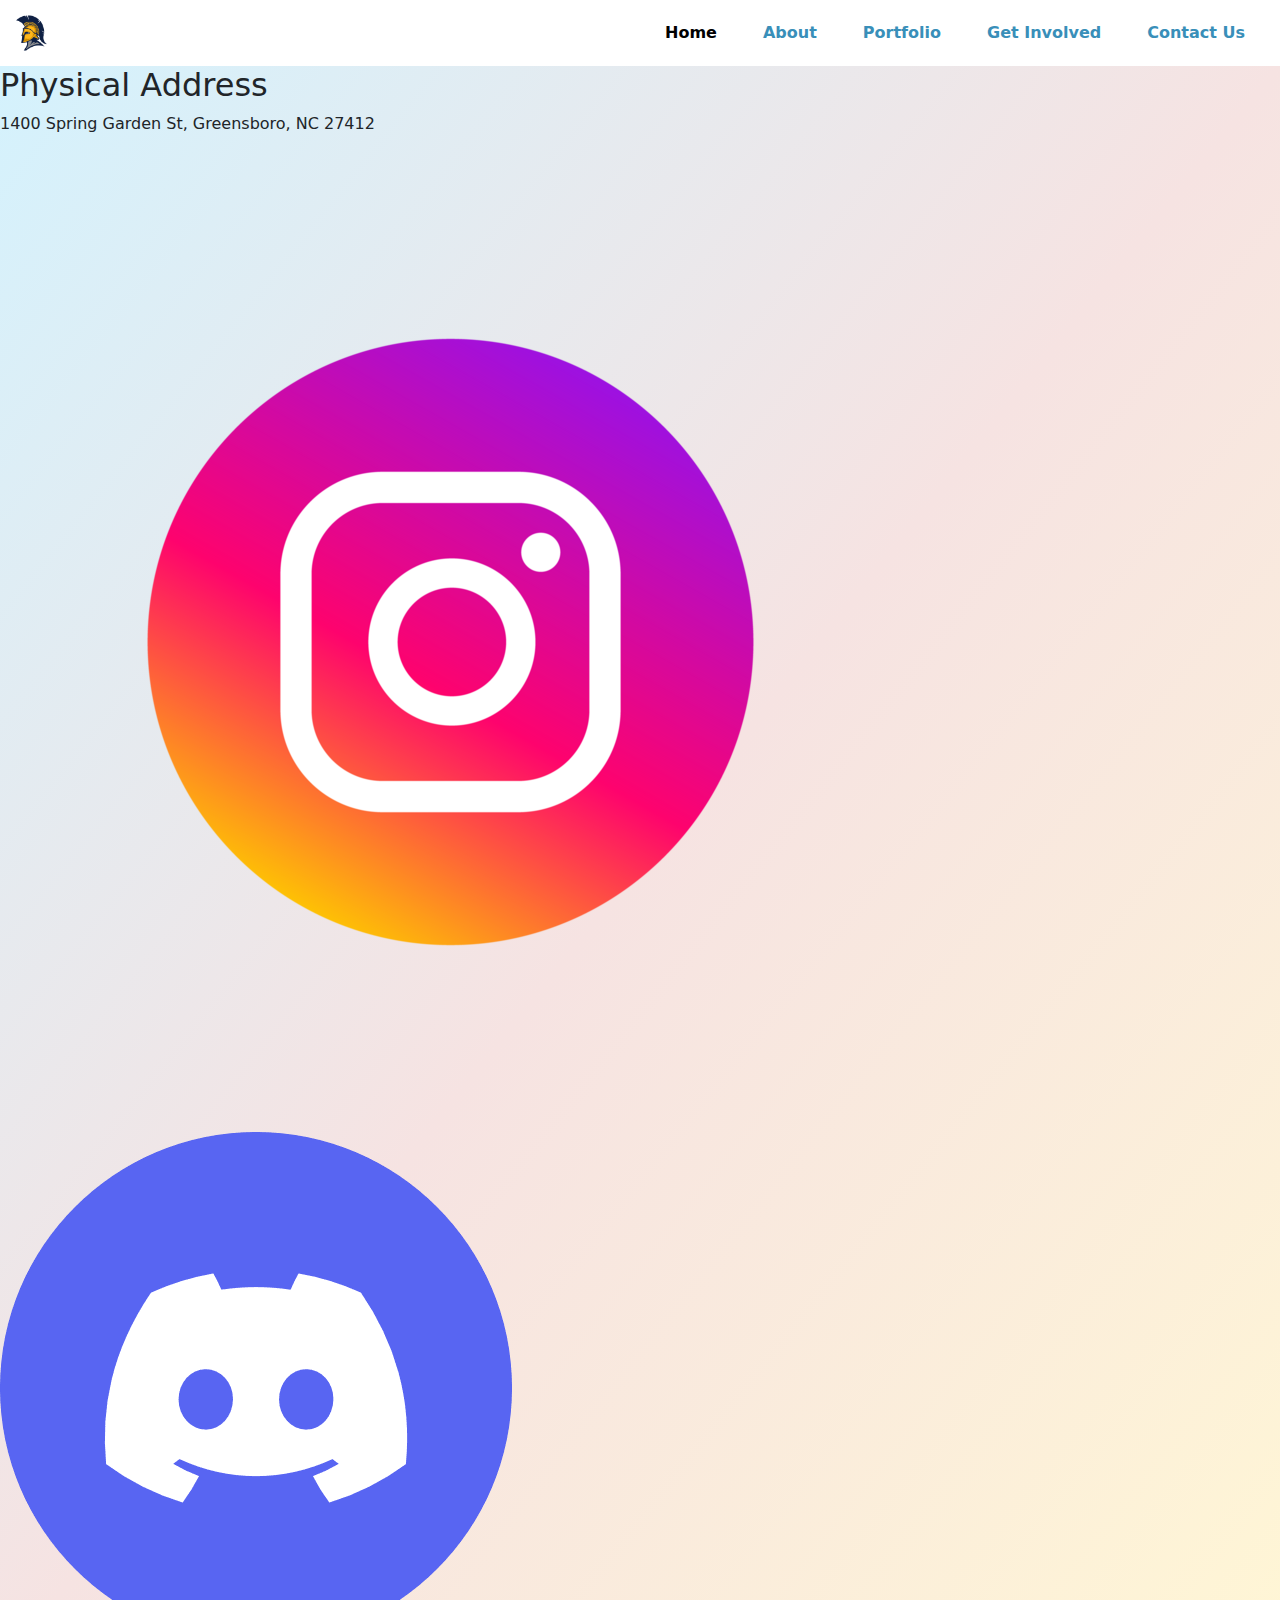
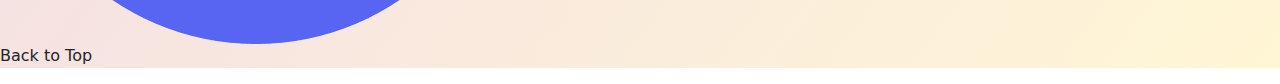
<file: index.html>
<!DOCTYPE html>
<html lang="en">
<head>
  <meta charset="UTF-8">
  <meta name="viewport" content="width=device-width, initial-scale=1.0">
  <link rel="stylesheet" href="./css/index.css">
  <link rel="stylesheet" href="./css/navbar.css">
  <link rel="stylesheet" href="./css/footer.css">
  <link href="https://cdn.jsdelivr.net/npm/bootstrap@5.3.3/dist/css/bootstrap.min.css" rel="stylesheet" integrity="sha384-QWTKZyjpPEjISv5WaRU9OFeRpok6YctnYmDr5pNlyT2bRjXh0JMhjY6hW+ALEwIH" crossorigin="anonymous">
  <script src="https://cdn.jsdelivr.net/npm/bootstrap@5.3.3/dist/js/bootstrap.bundle.min.js" integrity="sha384-YvpcrYf0tY3lHB60NNkmXc5s9fDVZLESaAA55NDzOxhy9GkcIdslK1eN7N6jIeHz" crossorigin="anonymous"></script>
  <title>Girls Who Code at UNCG</title>
    <link rel="icon" type="image/png" href="./assets/gwc_logo.png">
</head>
<body>
     <section id="nav-bar">
      <nav class="navbar navbar-expand-lg bg-white">
          <div class="container-fluid">
            <a class="navbar-brand" href="https://uncg.presence.io/organization/girls-who-code" target="_blank"><img src="./assets/UNCG_Spartan_Head.png" alt="Spartan logo of the University of North Carolina at Greensboro."></a>
            <button class="navbar-toggler" type="button" data-bs-toggle="collapse" data-bs-target="#navbarSupportedContent" aria-controls="navbarSupportedContent" aria-expanded="false" aria-label="Toggle navigation">
              <span class="navbar-toggler-icon"></span>
            </button>
            <div class="collapse navbar-collapse" id="navbarSupportedContent">
              <ul class="navbar-nav">
                  <li class="nav-item">
                    <a class="nav-link active" aria-current="page" href="index.html">Home</a>
                  </li>
                  <li class="nav-item">
                    <a class="nav-link" href="about.html">About</a>
                  </li>
                  <li class="nav-item">
                    <a class="nav-link" href="portfolio.html">Portfolio</a>
                  </li>
                  <li class="nav-item">
                    <a class="nav-link" href="get-involved.html">Get Involved</a>
                  </li>
                  <li class = "nav-item contact-us">
                    <a class="nav-link" href="contact-us.html">Contact Us</a>
                  </li>
              </ul>
            </div>
          </div>
        </nav>
      </section>

      <div class="home">
        <div class="half-background">
          <!--Code "Girls Who Code at UNCG"-->
        </div>
        <!--Code the rest of the home page here-->
      </div>

  <footer>
    <div class="footer-container">
      <div class="footer">
          <div class="footer-column c1">
            <h2>Physical Address</h2>
            <p>1400 Spring Garden St, Greensboro, NC 27412</p>
          </div>
          <div class="footer-column c2" id="social-media-logos">
            <img src="./assets/Instagram_icon.png" alt="Instagram logo.">
            <img src="./assets/discord_icon.webp" alt="Discord logo.">
          </div>
          <div class="footer-column c3">
            <!-- <img src="../assets/back-to-top-arrow.png" alt="A black arrow feature to navigate back to the top of the webpage." width="100" height="100" title="Image from freeiconspng.com"></div> -->
            <p>Back to Top</p>
          </div>
      </div>
    </div>
  </footer>

</body>
</html>
</file>
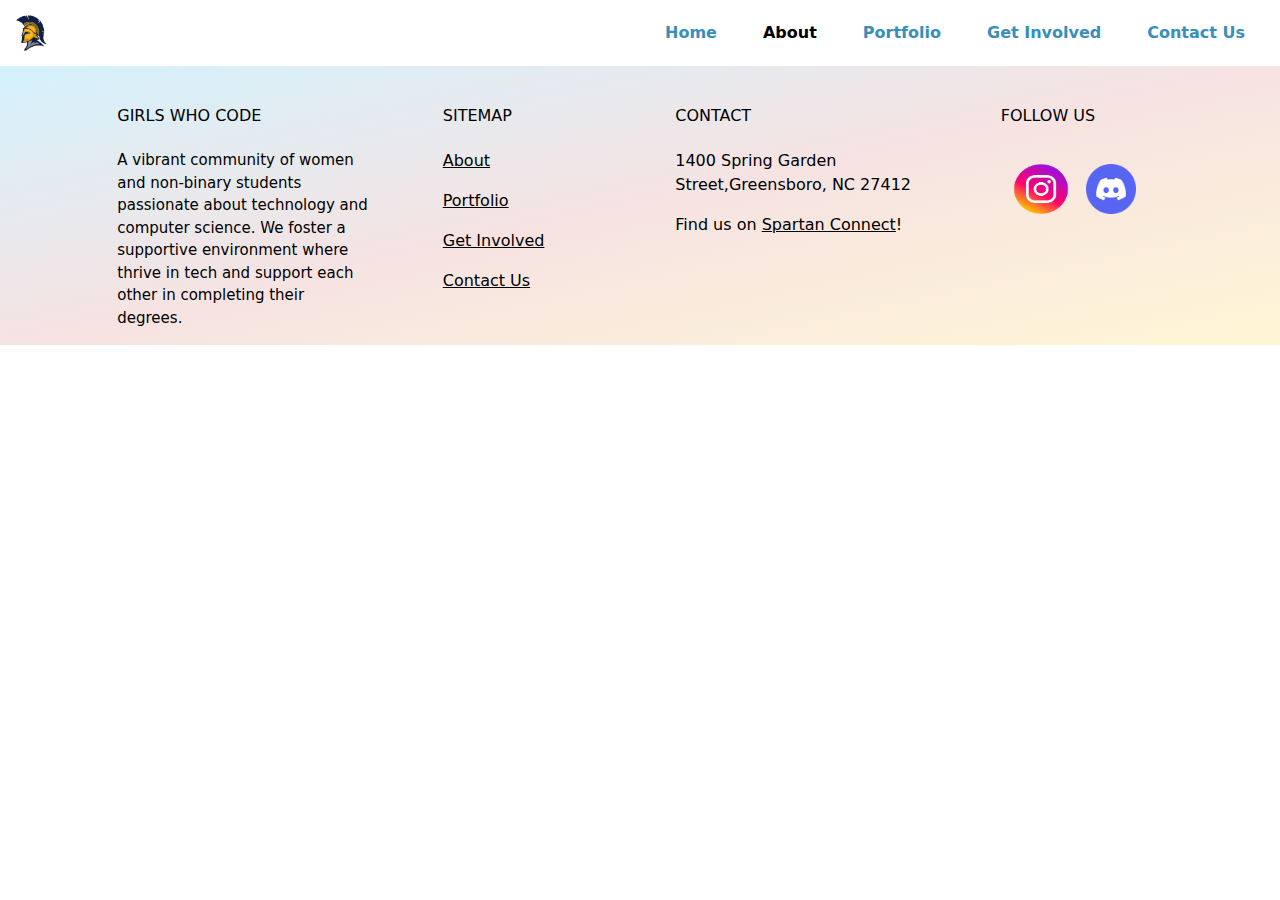
<file: about.html>
<!DOCTYPE html>
<html lang="en">
<head>
  <meta charset="UTF-8">
  <meta name="viewport" content="width=device-width, initial-scale=1.0">
  <link rel="stylesheet" href="./css/about.css">
  <link rel="stylesheet" href="./css/navbar.css">
  <link rel="stylesheet" href="./css/footer.css"
  <link rel="stylesheet" href="./css/web-project-25.css">
  <link href="https://cdn.jsdelivr.net/npm/bootstrap@5.3.3/dist/css/bootstrap.min.css" rel="stylesheet" integrity="sha384-QWTKZyjpPEjISv5WaRU9OFeRpok6YctnYmDr5pNlyT2bRjXh0JMhjY6hW+ALEwIH" crossorigin="anonymous">
  <script src="https://cdn.jsdelivr.net/npm/bootstrap@5.3.3/dist/js/bootstrap.bundle.min.js" integrity="sha384-YvpcrYf0tY3lHB60NNkmXc5s9fDVZLESaAA55NDzOxhy9GkcIdslK1eN7N6jIeHz" crossorigin="anonymous"></script>
  <title>Portfolio | Girls Who Code | UNCG</title>
    <link rel="icon" type="image/png" href="./assets/gwc_logo.png">
</head>
<body>
     <!-- Navigation bar-->
     <section id="nav-bar">
      <nav class="navbar navbar-expand-lg bg-white">
          <div class="container-fluid">
            <a class="navbar-brand" href="https://uncg.presence.io/organization/girls-who-code" target="_blank"><img src="./assets/UNCG_Spartan_Head.png" alt="Spartan logo of the University of North Carolina at Greensboro."></a>
            <button class="navbar-toggler" type="button" data-bs-toggle="collapse" data-bs-target="#navbarSupportedContent" aria-controls="navbarSupportedContent" aria-expanded="false" aria-label="Toggle navigation">
              <span class="navbar-toggler-icon"></span>
            </button>
            <div class="collapse navbar-collapse" id="navbarSupportedContent">
              <ul class="navbar-nav">
                  <li class="nav-item">
                    <a class="nav-link" href="index.html">Home</a>
                  </li>
                  <li class="nav-item">
                    <a class="nav-link active" aria-current="page" href="about.html">About</a>
                  </li>
                  <li class="nav-item">
                    <a class="nav-link" href="portfolio.html">Portfolio</a>
                  </li>
                  <li class="nav-item">
                    <a class="nav-link" href="get-involved.html">Get Involved</a>
                  </li>
                  <li class = "nav-item contact-us">
                    <a class="nav-link" href="contact-us.html">Contact Us</a>
                  </li>
              </ul>
            </div>
          </div>
        </nav>
      </section>

      <div class="about">
        <div class="about-header">
          <!--Code header "About the GWC Team"-->
        </div>
          <!--Code the rest of the page here-->
      </div>

      <!--Until you add content to the body of the page, the footer bar will come right after the navigation bar-->

  <!-- Footer -->
  <footer class="text-center text-lg-start text-white">
    <!-- Grid container -->
    <div class="container p-4 pb-0">
      <!-- Section: Links -->
      <section class="">
        <!--Grid row-->
        <div class="row">
          <!-- Grid column -->
          <div class="col-md-3 col-lg-3 col-xl-3 mx-auto mt-3">
            <h6 class="text-uppercase mb-4 font-weight-bold">
              Girls Who Code
            </h6>
            <p class="gwc-footer-details"> A vibrant community of women and non-binary students passionate about technology and computer science. 
              We foster a supportive environment where  thrive in tech and support each other in completing their degrees.</p>
          </div>
          <!-- Grid column -->

          <hr class="w-100 clearfix d-md-none" />

          <!-- Grid column -->
          <div class="col-md-2 col-lg-2 col-xl-2 mx-auto mt-3">
            <h6 class="text-uppercase mb-4 font-weight-bold">Sitemap</h6>
            <p>
              <a class="text-black" href="about.html">About</a>
            </p>
            <p>
              <a class="text-black" href="portfolio.html">Portfolio</a>
            </p>
            <p>
              <a class="text-black" href="get-involved.html">Get Involved</a>
            </p>
            <p>
              <a class="text-black" href="contact-us.html">Contact Us</a>
            </p>
          </div>
          <!-- Grid column -->

          <hr class="w-100 clearfix d-md-none" />

          <!-- Grid column -->
          <hr class="w-100 clearfix d-md-none" />

          <!-- Grid column -->
          <div class="col-md-4 col-lg-3 col-xl-3 mx-auto mt-3">
            <h6 class="text-uppercase mb-4 font-weight-bold">Contact</h6>
            <p><i class="fas fa-home mr-3"></i>1400 Spring Garden Street,Greensboro, NC 27412</p>
            <p><i class="fas fa-envelope mr-3"></i>Find us on <a href="https://uncg.presence.io/organization/girls-who-code" target="_blank">Spartan Connect</a>!</p>
          </div>
          <!-- Grid column -->

          <!-- Grid column -->
          <div class="col-md-3 col-lg-2 col-xl-2 mx-auto mt-3">
            <h6 class="text-uppercase mb-4 font-weight-bold">Follow us</h6>
            <!-- Instagram -->
            <a
               href="https://www.instagram.com/gwc.uncg?igsh=dThqY2Z4andlNXEw"
               target="_blank";
               ><img src="./assets/Instagram_icon.png" alt="Instagram icon. Links to Instagram page."style="width: 80px; height: 80px;"></i
              ></a>
            <!-- Github -->
            <a
               href="https://github.com/girlswhocodeuncg"
               target="_blank";
               ><img src="./assets/discord_icon.webp" alt="Instagram icon. Links to Instagram page." style="width: 50px; height: 50px;"></i
              ></a>
          </div>
        </div>
        <!--Grid row-->
      </section>
      <!-- Section: Links -->
    </div>

  </footer>
  <!-- Footer -->
 
</body>
</html>
</file>
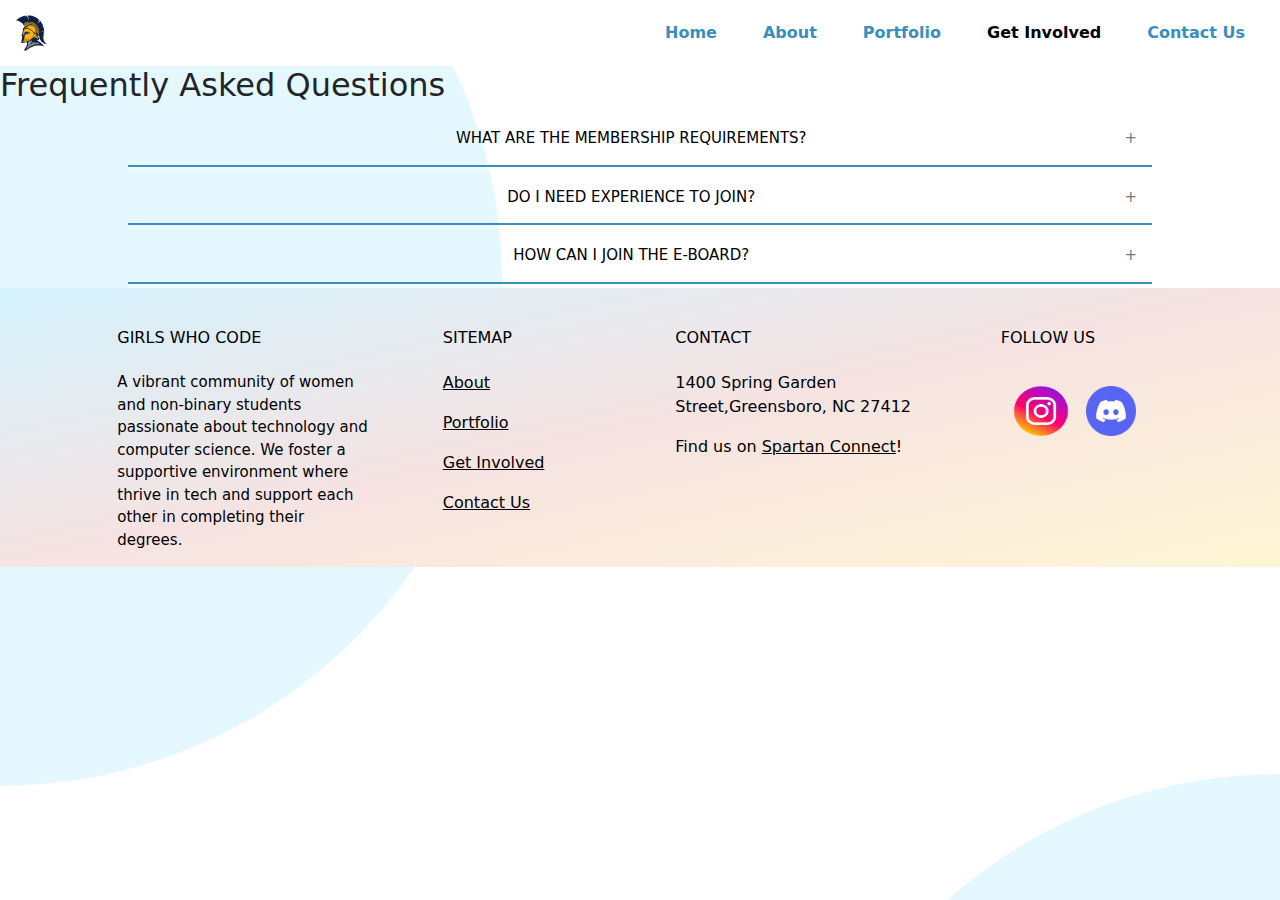
<file: get-involved.html>
<!DOCTYPE html>
<html lang="en">
<head>
  <meta charset="UTF-8">
  <meta name="viewport" content="width=device-width, initial-scale=1.0">
  <link rel="stylesheet" href="./css/get-involved.css">
  <link rel="stylesheet" href="./css/navbar.css">
  <link rel="stylesheet" href="./css/footer.css">
  <link rel="icon" type="image/png" href="./assets/gwc_logo.png">
  <link href="https://cdn.jsdelivr.net/npm/bootstrap@5.3.3/dist/css/bootstrap.min.css" rel="stylesheet" integrity="sha384-QWTKZyjpPEjISv5WaRU9OFeRpok6YctnYmDr5pNlyT2bRjXh0JMhjY6hW+ALEwIH" crossorigin="anonymous">
  <script src="https://cdn.jsdelivr.net/npm/bootstrap@5.3.3/dist/js/bootstrap.bundle.min.js" integrity="sha384-YvpcrYf0tY3lHB60NNkmXc5s9fDVZLESaAA55NDzOxhy9GkcIdslK1eN7N6jIeHz" crossorigin="anonymous"></script>
  <title>Contact Us | Girls Who Code | UNCG</title>
</head>
<body>
  <!-- Navigation bar-->
  <section id="nav-bar">
    <nav class="navbar navbar-expand-lg bg-white">
      <div class="container-fluid">
        <a class="navbar-brand" href="https://uncg.presence.io/organization/girls-who-code" target="_blank"><img src="./assets/UNCG_Spartan_Head.png" alt="Spartan logo of the University of North Carolina at Greensboro."></a>
        <button class="navbar-toggler" type="button" data-bs-toggle="collapse" data-bs-target="#navbarSupportedContent" aria-controls="navbarSupportedContent" aria-expanded="false" aria-label="Toggle navigation">
          <span class="navbar-toggler-icon"></span>
        </button>
        <div class="collapse navbar-collapse" id="navbarSupportedContent">
          <ul class="navbar-nav">
              <li class="nav-item">
                <a class="nav-link" href="index.html">Home</a>
              </li>
              <li class="nav-item">
                <a class="nav-link" href="about.html">About</a>
              </li>
              <li class="nav-item">
                <a class="nav-link" href="portfolio.html">Portfolio</a>
              </li>
              <li class="nav-item">
                <a class="nav-link active" aria-current="page" href="get-involved.html">Get Involved</a>
              </li>
              <li class = "nav-item contact-us">
                <a class="nav-link" href="contact-us.html">Contact Us</a>
              </li>
          </ul>
        </div>
      </div>
    </nav>
  </section>

  <!--Frequently Asked Questions section-->
  <section>
    <h2 class="faq-header">Frequently Asked Questions</h2>

      <button class="accordion">What are the membership requirements?</button>
      <div class="panel">
      <p>Lorem ipsum dolor sit amet, consectetur adipiscing elit. Vivamus finibus malesuada erat nec commodo. Aenean ac lacus sit amet est aliquam mollis. Proin tempus massa mauris, non suscipit dui eleifend non. Aenean pellentesque lacinia fringilla.</p>
      </div>

      <button class="accordion">Do I need experience to join?</button>
      <div class="panel">
        <p>Lorem ipsum dolor sit amet, consectetur adipiscing elit.</p>
      </div>

      <button class="accordion">How can I join the e-board?</button>
      <div class="panel">
        <p>In ut hendrerit lorem, ac fringilla quam. Class aptent taciti sociosqu ad litora torquent per conubia nostra, per inceptos himenaeos. Vestibulum egestas massa commodo congue pulvinar. Etiam aliquam pellentesque metus, ac rutrum arcu cursus quis.</p>
      </div>
      <script src="js/getinvolved.js"> </script>
  </section>

  <!-- Footer -->
  <footer class="text-center text-lg-start text-white">
    <!-- Grid container -->
    <div class="container p-4 pb-0">
      <!-- Section: Links -->
      <section class="">
        <!--Grid row-->
        <div class="row">
          <!-- Grid column -->
          <div class="col-md-3 col-lg-3 col-xl-3 mx-auto mt-3">
            <h6 class="text-uppercase mb-4 font-weight-bold">
              Girls Who Code
            </h6>
            <p class="gwc-footer-details"> A vibrant community of women and non-binary students passionate about technology and computer science. 
              We foster a supportive environment where  thrive in tech and support each other in completing their degrees.</p>
          </div>
          <!-- Grid column -->

          <hr class="w-100 clearfix d-md-none" />

          <!-- Grid column -->
          <div class="col-md-2 col-lg-2 col-xl-2 mx-auto mt-3">
            <h6 class="text-uppercase mb-4 font-weight-bold">Sitemap</h6>
            <p>
              <a class="text-black" href="about.html">About</a>
            </p>
            <p>
              <a class="text-black" href="portfolio.html">Portfolio</a>
            </p>
            <p>
              <a class="text-black" href="get-involved.html">Get Involved</a>
            </p>
            <p>
              <a class="text-black" href="contact-us.html">Contact Us</a>
            </p>
          </div>
          <!-- Grid column -->

          <hr class="w-100 clearfix d-md-none" />

          <!-- Grid column -->
          <hr class="w-100 clearfix d-md-none" />

          <!-- Grid column -->
          <div class="col-md-4 col-lg-3 col-xl-3 mx-auto mt-3">
            <h6 class="text-uppercase mb-4 font-weight-bold">Contact</h6>
            <p><i class="fas fa-home mr-3"></i>1400 Spring Garden Street,Greensboro, NC 27412</p>
            <p><i class="fas fa-envelope mr-3"></i>Find us on <a href="https://uncg.presence.io/organization/girls-who-code" target="_blank">Spartan Connect</a>!</p>
          </div>
          <!-- Grid column -->

          <!-- Grid column -->
          <div class="col-md-3 col-lg-2 col-xl-2 mx-auto mt-3">
            <h6 class="text-uppercase mb-4 font-weight-bold">Follow us</h6>
            <!-- Instagram -->
            <a
               href="https://www.instagram.com/gwc.uncg?igsh=dThqY2Z4andlNXEw"
               target="_blank";
               ><img src="./assets/Instagram_icon.png" alt="Instagram icon. Links to Instagram page."style="width: 80px; height: 80px;"></i
              ></a>
            <!-- Github -->
            <a
               href="https://github.com/girlswhocodeuncg"
               target="_blank";
               ><img src="./assets/discord_icon.webp" alt="Instagram icon. Links to Instagram page." style="width: 50px; height: 50px;"></i
              ></a>
          </div>
        </div>
        <!--Grid row-->
      </section>
      <!-- Section: Links -->
    </div>

  </footer>
  <!-- Footer -->
     
</body>
</html>
</file>
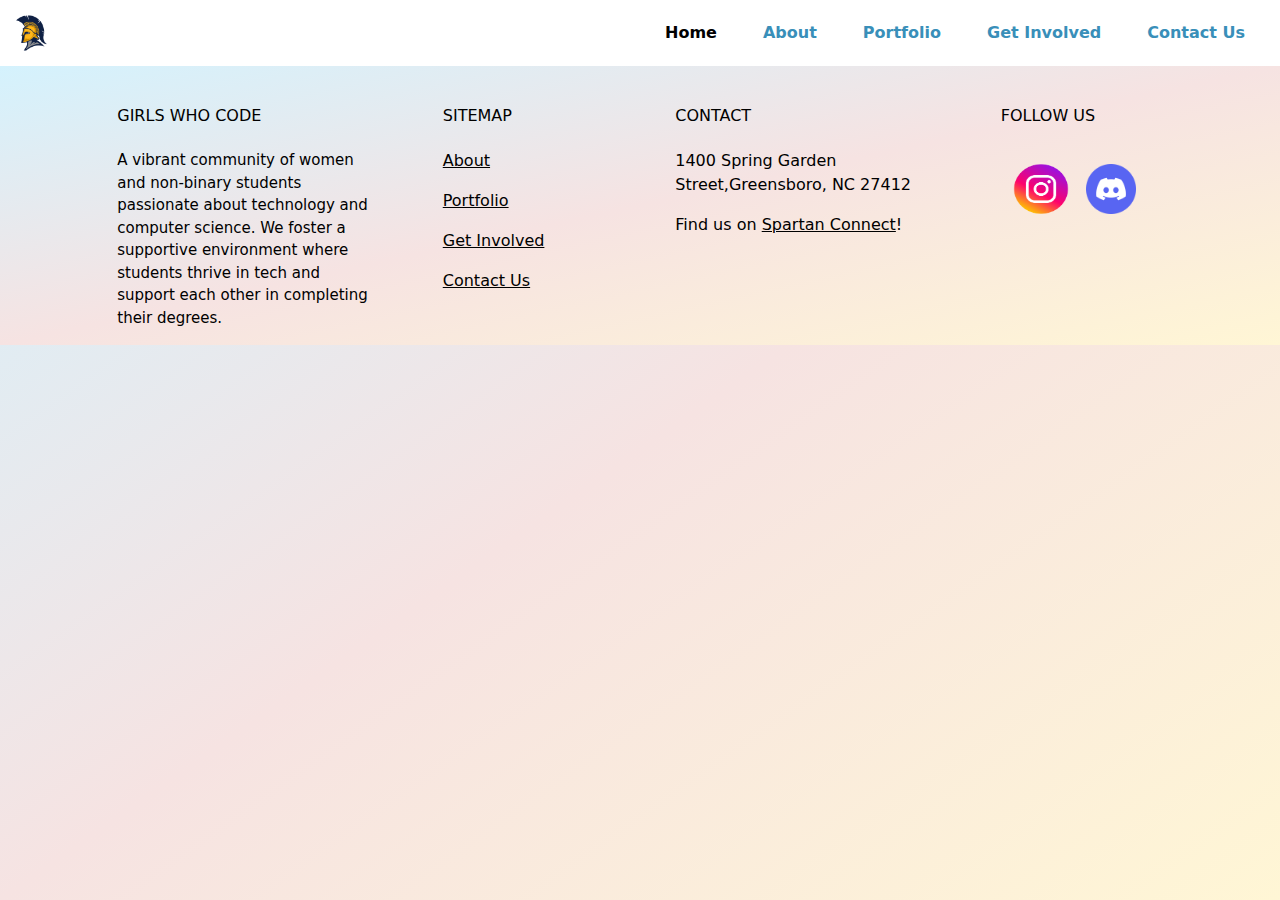
<file: index-final.html>
<!DOCTYPE html>
<html lang="en">
<head>
  <meta charset="UTF-8">
  <meta name="viewport" content="width=device-width, initial-scale=1.0">
  <link rel="stylesheet" href="./css/index.css">
  <link rel="stylesheet" href="./css/navbar.css">
  <link rel="stylesheet" href="./css/footer.css">
  <link href="https://cdn.jsdelivr.net/npm/bootstrap@5.3.3/dist/css/bootstrap.min.css" rel="stylesheet" integrity="sha384-QWTKZyjpPEjISv5WaRU9OFeRpok6YctnYmDr5pNlyT2bRjXh0JMhjY6hW+ALEwIH" crossorigin="anonymous">
  <script src="https://cdn.jsdelivr.net/npm/bootstrap@5.3.3/dist/js/bootstrap.bundle.min.js" integrity="sha384-YvpcrYf0tY3lHB60NNkmXc5s9fDVZLESaAA55NDzOxhy9GkcIdslK1eN7N6jIeHz" crossorigin="anonymous"></script>
  <title>Girls Who Code at UNCG</title>
    <link rel="icon" type="image/png" href="./assets/gwc_logo.png">
</head>
<body>
     <section id="nav-bar">
      <nav class="navbar navbar-expand-lg bg-white">
          <div class="container-fluid">
            <a class="navbar-brand" href="https://uncg.presence.io/organization/girls-who-code" target="_blank"><img src="./assets/UNCG_Spartan_Head.png" alt="Spartan logo of the University of North Carolina at Greensboro."></a>
            <button class="navbar-toggler" type="button" data-bs-toggle="collapse" data-bs-target="#navbarSupportedContent" aria-controls="navbarSupportedContent" aria-expanded="false" aria-label="Toggle navigation">
              <span class="navbar-toggler-icon"></span>
            </button>
            <div class="collapse navbar-collapse" id="navbarSupportedContent">
              <ul class="navbar-nav">
                  <li class="nav-item">
                    <a class="nav-link active" aria-current="page" href="index.html">Home</a>
                  </li>
                  <li class="nav-item">
                    <a class="nav-link" href="about.html">About</a>
                  </li>
                  <li class="nav-item">
                    <a class="nav-link" href="portfolio.html">Portfolio</a>
                  </li>
                  <li class="nav-item">
                    <a class="nav-link" href="get-involved.html">Get Involved</a>
                  </li>
                  <li class = "nav-item contact-us">
                    <a class="nav-link" href="contact-us.html">Contact Us</a>
                  </li>
              </ul>
            </div>
          </div>
        </nav>
      </section>

      <div class="home">
        <div class="half-background">
          <!--Code "Girls Who Code at UNCG"-->
        </div>
        <!--Code the rest of the home page here-->
      </div>

  <!-- Footer -->
  <footer class="text-center text-lg-start text-white">
    <!-- Grid container -->
    <div class="container p-4 pb-0">
      <!-- Section: Links -->
      <section class="">
        <!--Grid row-->
        <div class="row">
          <!-- Grid column -->
          <div class="col-md-3 col-lg-3 col-xl-3 mx-auto mt-3">
            <h6 class="text-uppercase mb-4 font-weight-bold">
              Girls Who Code
            </h6>
            <p class="gwc-footer-details"> A vibrant community of women and non-binary students passionate about technology and computer science. 
              We foster a supportive environment where students thrive in tech and support each other in completing their degrees.</p>
          </div>
          <!-- Grid column -->

          <hr class="w-100 clearfix d-md-none" />

          <!-- Grid column -->
          <div class="col-md-2 col-lg-2 col-xl-2 mx-auto mt-3">
            <h6 class="text-uppercase mb-4 font-weight-bold">Sitemap</h6>
            <p>
              <a class="text-black" href="about.html">About</a>
            </p>
            <p>
              <a class="text-black" href="portfolio.html">Portfolio</a>
            </p>
            <p>
              <a class="text-black" href="get-involved.html">Get Involved</a>
            </p>
            <p>
              <a class="text-black" href="contact-us.html">Contact Us</a>
            </p>
          </div>
          <!-- Grid column -->

          <hr class="w-100 clearfix d-md-none" />

          <!-- Grid column -->
          <hr class="w-100 clearfix d-md-none" />

          <!-- Grid column -->
          <div class="col-md-4 col-lg-3 col-xl-3 mx-auto mt-3">
            <h6 class="text-uppercase mb-4 font-weight-bold">Contact</h6>
            <p><i class="fas fa-home mr-3"></i>1400 Spring Garden Street,Greensboro, NC 27412</p>
            <p><i class="fas fa-envelope mr-3"></i>Find us on <a href="https://uncg.presence.io/organization/girls-who-code" target="_blank">Spartan Connect</a>!</p>
          </div>
          <!-- Grid column -->

          <!-- Grid column -->
          <div class="col-md-3 col-lg-2 col-xl-2 mx-auto mt-3">
            <h6 class="text-uppercase mb-4 font-weight-bold">Follow us</h6>
            <!-- Instagram -->
            <a
               href="https://www.instagram.com/gwc.uncg?igsh=dThqY2Z4andlNXEw"
               target="_blank";
               ><img src="./assets/Instagram_icon.png" alt="Instagram icon. Links to Instagram page."style="width: 80px; height: 80px;"></i
              ></a>
            <!-- Github -->
            <a
               href="https://github.com/girlswhocodeuncg"
               target="_blank";
               ><img src="./assets/discord_icon.webp" alt="Instagram icon. Links to Instagram page." style="width: 50px; height: 50px;"></i
              ></a>
          </div>
        </div>
        <!--Grid row-->
      </section>
      <!-- Section: Links -->
    </div>

  </footer>
  <!-- Footer -->

</body>
</html>
</file>
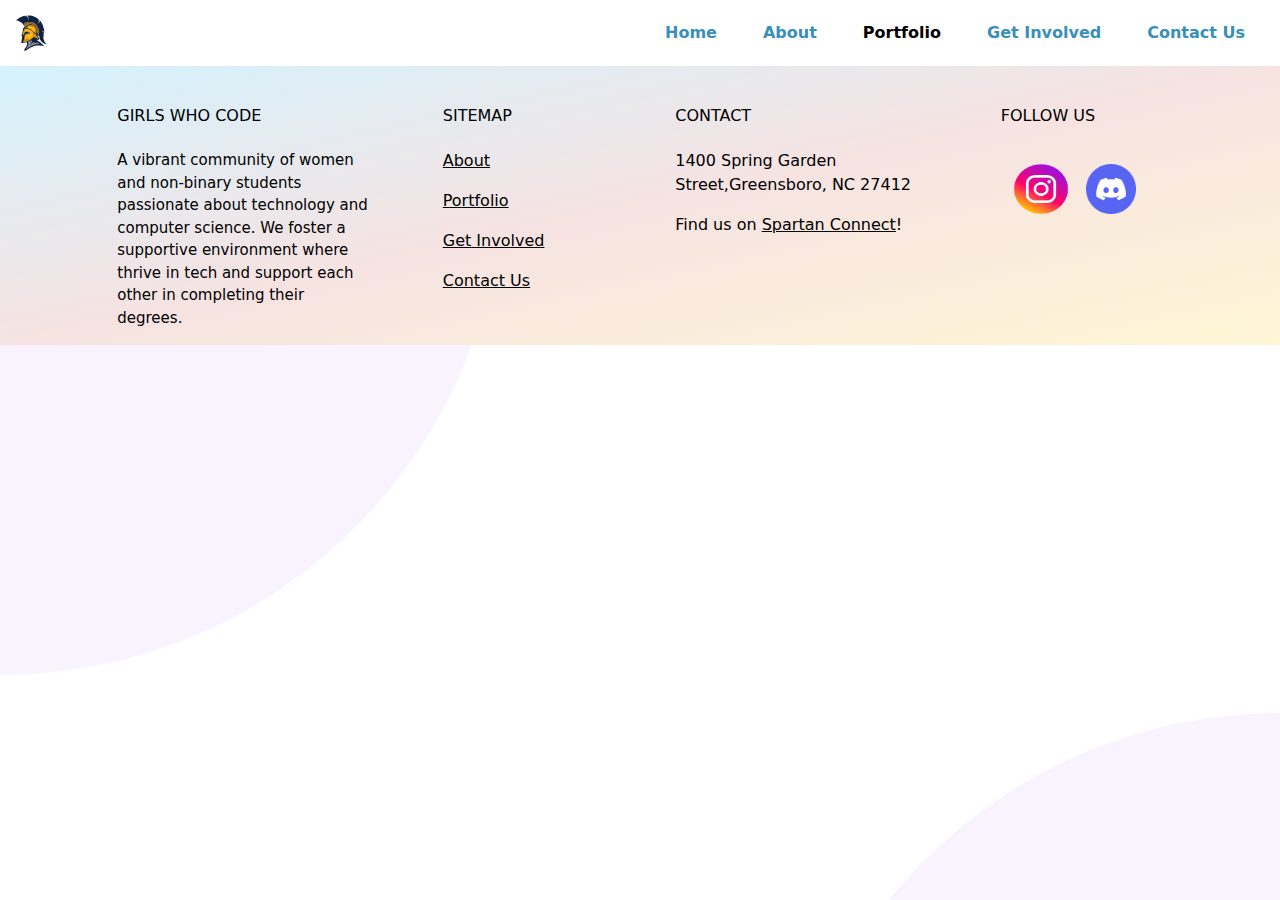
<file: portfolio.html>
<!DOCTYPE html>
<html lang="en">
<head>
  <meta charset="UTF-8">
  <meta name="viewport" content="width=device-width, initial-scale=1.0">
  <link rel="stylesheet" href="./css/portfolio.css">
  <link rel="stylesheet" href="./css/navbar.css">
  <link rel="stylesheet" href="./css/footer.css">
  <link href="https://cdn.jsdelivr.net/npm/bootstrap@5.3.3/dist/css/bootstrap.min.css" rel="stylesheet" integrity="sha384-QWTKZyjpPEjISv5WaRU9OFeRpok6YctnYmDr5pNlyT2bRjXh0JMhjY6hW+ALEwIH" crossorigin="anonymous">
  <script src="https://cdn.jsdelivr.net/npm/bootstrap@5.3.3/dist/js/bootstrap.bundle.min.js" integrity="sha384-YvpcrYf0tY3lHB60NNkmXc5s9fDVZLESaAA55NDzOxhy9GkcIdslK1eN7N6jIeHz" crossorigin="anonymous"></script>
  <title>Portfolio | Girls Who Code | UNCG</title>
    <link rel="icon" type="image/png" href="./assets/gwc_logo.png">
</head>
<body>
     <!-- Navigation bar-->
     <section id="nav-bar">
      <nav class="navbar navbar-expand-lg bg-white">
          <div class="container-fluid">
            <a class="navbar-brand" href="https://uncg.presence.io/organization/girls-who-code" target="_blank"><img src="./assets/UNCG_Spartan_Head.png" alt="Spartan logo of the University of North Carolina at Greensboro."></a>
            <button class="navbar-toggler" type="button" data-bs-toggle="collapse" data-bs-target="#navbarSupportedContent" aria-controls="navbarSupportedContent" aria-expanded="false" aria-label="Toggle navigation">
              <span class="navbar-toggler-icon"></span>
            </button>
            <div class="collapse navbar-collapse" id="navbarSupportedContent">
              <ul class="navbar-nav">
                  <li class="nav-item">
                    <a class="nav-link" href="index.html">Home</a>
                  </li>
                  <li class="nav-item">
                    <a class="nav-link" href="about.html">About</a>
                  </li>
                  <li class="nav-item">
                    <a class="nav-link active" aria-current="page" href="portfolio.html">Portfolio</a>
                  </li>
                  <li class="nav-item">
                    <a class="nav-link" href="get-involved.html">Get Involved</a>
                  </li>
                  <li class = "nav-item contact-us">
                    <a class="nav-link" href="contact-us.html">Contact Us</a>
                  </li>
              </ul>
            </div>
          </div>
        </nav>
      </section>

  
  <!-- Footer -->
  <footer class="text-center text-lg-start text-white">
    <!-- Grid container -->
    <div class="container p-4 pb-0">
      <!-- Section: Links -->
      <section class="">
        <!--Grid row-->
        <div class="row">
          <!-- Grid column -->
          <div class="col-md-3 col-lg-3 col-xl-3 mx-auto mt-3">
            <h6 class="text-uppercase mb-4 font-weight-bold">
              Girls Who Code
            </h6>
            <p class="gwc-footer-details"> A vibrant community of women and non-binary students passionate about technology and computer science. 
              We foster a supportive environment where  thrive in tech and support each other in completing their degrees.</p>
          </div>
          <!-- Grid column -->

          <hr class="w-100 clearfix d-md-none" />

          <!-- Grid column -->
          <div class="col-md-2 col-lg-2 col-xl-2 mx-auto mt-3">
            <h6 class="text-uppercase mb-4 font-weight-bold">Sitemap</h6>
            <p>
              <a class="text-black" href="about.html">About</a>
            </p>
            <p>
              <a class="text-black" href="portfolio.html">Portfolio</a>
            </p>
            <p>
              <a class="text-black" href="get-involved.html">Get Involved</a>
            </p>
            <p>
              <a class="text-black" href="contact-us.html">Contact Us</a>
            </p>
          </div>
          <!-- Grid column -->

          <hr class="w-100 clearfix d-md-none" />

          <!-- Grid column -->
          <hr class="w-100 clearfix d-md-none" />

          <!-- Grid column -->
          <div class="col-md-4 col-lg-3 col-xl-3 mx-auto mt-3">
            <h6 class="text-uppercase mb-4 font-weight-bold">Contact</h6>
            <p><i class="fas fa-home mr-3"></i>1400 Spring Garden Street,Greensboro, NC 27412</p>
            <p><i class="fas fa-envelope mr-3"></i>Find us on <a href="https://uncg.presence.io/organization/girls-who-code" target="_blank">Spartan Connect</a>!</p>
          </div>
          <!-- Grid column -->

          <!-- Grid column -->
          <div class="col-md-3 col-lg-2 col-xl-2 mx-auto mt-3">
            <h6 class="text-uppercase mb-4 font-weight-bold">Follow us</h6>
            <!-- Instagram -->
            <a
               href="https://www.instagram.com/gwc.uncg?igsh=dThqY2Z4andlNXEw"
               target="_blank";
               ><img src="./assets/Instagram_icon.png" alt="Instagram icon. Links to Instagram page."style="width: 80px; height: 80px;"></i
              ></a>
            <!-- Github -->
            <a
               href="https://github.com/girlswhocodeuncg"
               target="_blank";
               ><img src="./assets/discord_icon.webp" alt="Instagram icon. Links to Instagram page." style="width: 50px; height: 50px;"></i
              ></a>
          </div>
        </div>
        <!--Grid row-->
      </section>
      <!-- Section: Links -->
    </div>

  </footer>
  <!-- Footer -->
</body>
</html>
</file>
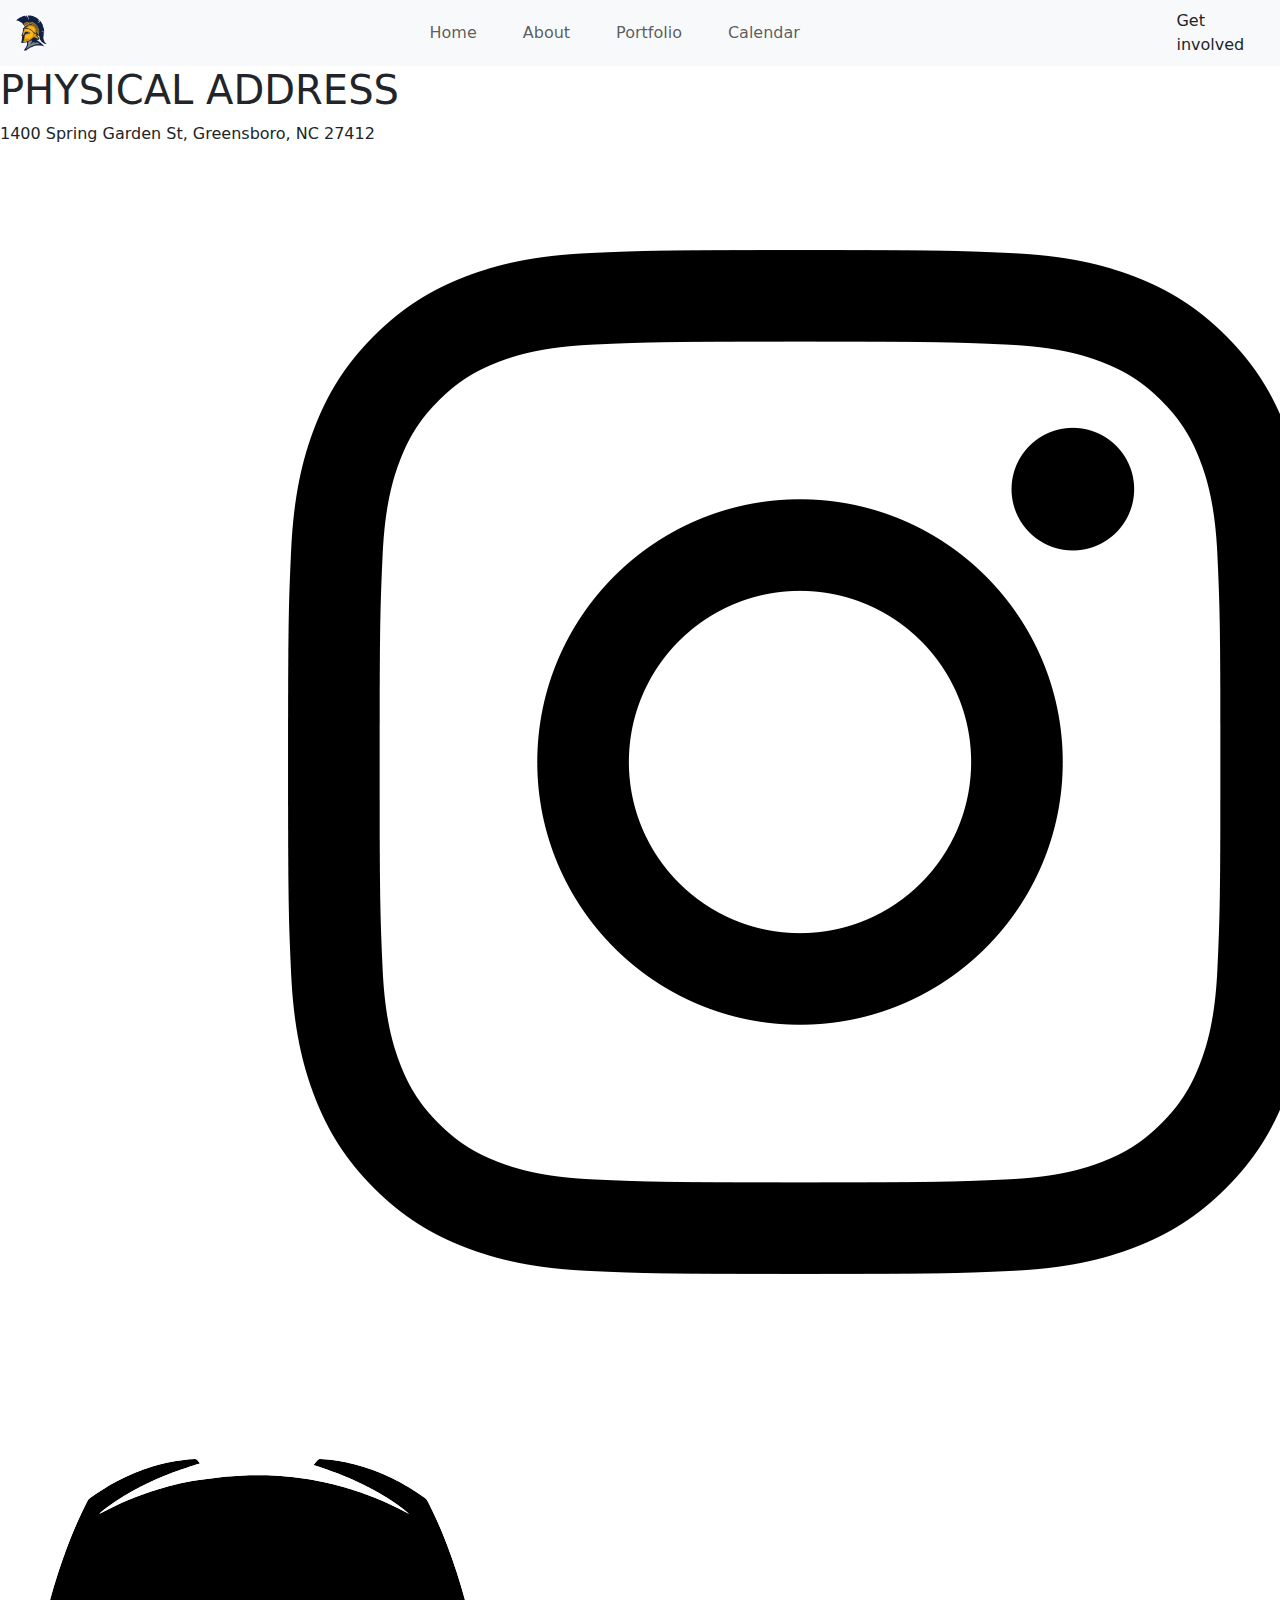
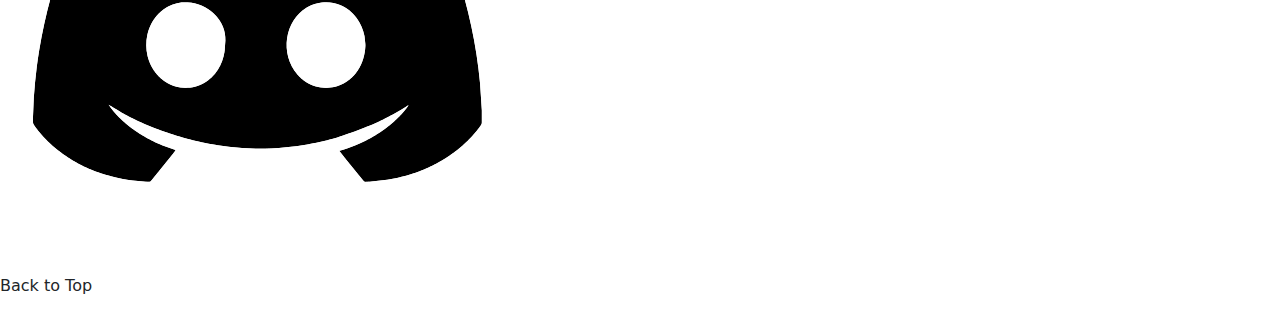
<file: html/calendar.html>
<!DOCTYPE html>
<html lang="en">
<head>
  <meta charset="UTF-8">
  <meta name="viewport" content="width=device-width, initial-scale=1.0">
  <link rel="stylesheet" href="../css/calendar.css">
  <link href="https://cdn.jsdelivr.net/npm/bootstrap@5.3.3/dist/css/bootstrap.min.css" rel="stylesheet" integrity="sha384-QWTKZyjpPEjISv5WaRU9OFeRpok6YctnYmDr5pNlyT2bRjXh0JMhjY6hW+ALEwIH" crossorigin="anonymous">
  <script src="https://cdn.jsdelivr.net/npm/bootstrap@5.3.3/dist/js/bootstrap.bundle.min.js" integrity="sha384-YvpcrYf0tY3lHB60NNkmXc5s9fDVZLESaAA55NDzOxhy9GkcIdslK1eN7N6jIeHz" crossorigin="anonymous"></script>
  <title>Calendar | Girls Who Code | UNCG</title>
</head>
<body>
  <!-- Navigation bar-->
  <section id="nav-bar">
    <nav class="navbar navbar-expand-lg bg-body-tertiary">
      <div class="container-fluid">
        <a class="navbar-brand" href="https://uncg.presence.io/organization/girls-who-code" target="_blank"><img src="../assets/UNCG_Spartan_Head.png" alt="Spartan logo of the University of North Carolina at Greensboro."></a>
        <button class="navbar-toggler" type="button" data-bs-toggle="collapse" data-bs-target="#navbarSupportedContent" aria-controls="navbarSupportedContent" aria-expanded="false" aria-label="Toggle navigation">
          <span class="navbar-toggler-icon"></span>
        </button>
        <div class="collapse navbar-collapse" id="navbarSupportedContent">
          <ul class="navbar-nav">
            <li class="nav-item">
              <a class="nav-link" href="../html/home.html">Home</a>
            </li>
            <li class="nav-item">
              <a class="nav-link" href="../html/about.html">About</a>
            </li>
            <li class="nav-item">
              <a class="nav-link" href="../html/portfolio.html">Portfolio</a>
            </li>
            <li class="nav-item">
              <a class="nav-link" href="../html/calendar.html">Calendar</a>
            </li>
          </ul>
          <li class = "nav-item" id="get-involved">
            <a class="nav-link active" aria-current="page" href="../html/getinvolved.html">Get involved</a>
          </li>
        </div>
      </div>
    </nav>
  </section>

  <!-- Footer bar-->
  <div class="footer-container">
    <footer id = "footer-bar">
      <div class="footer">
          <div class="footer-heading f1">
            <h1>PHYSICAL ADDRESS</h1>
            <p>1400 Spring Garden St, Greensboro, NC 27412</p>
          </div>
          <div class="footer-heading f2" id="social-media-logos">
            <img src="../assets/instagram-icon.png" alt="Instagram logo." title="Image from https://freebiesupply.com/">
            <img src="../assets/discord-icon.png" alt="Discord logo." title="Image from freeiconspng.com">
          </div>
          <div class="footer-heading f3">
            <!-- <img src="../assets/back-to-top-arrow.png" alt="A black arrow feature to navigate back to the top of the webpage." width="100" height="100" title="Image from freeiconspng.com"></div> -->
            <p>Back to Top</p>
          </div>
      </div>
      </footer>
  </div>
     
</body>
</html>
</file>
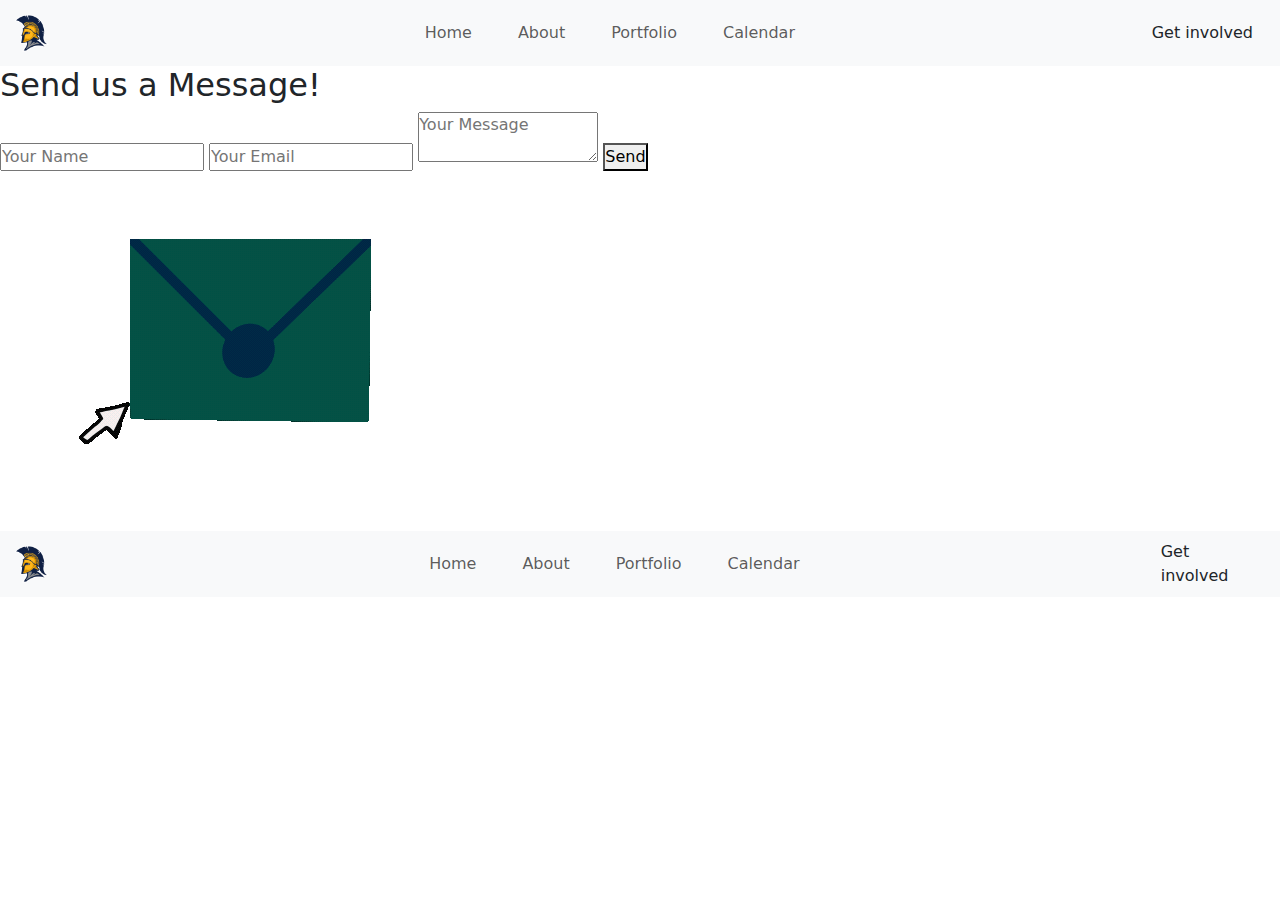
<file: html/getinvolved.html>
<!DOCTYPE html>
<html lang="en">
<head>
    <meta charset="UTF-8">
    <meta name="viewport" content="width=device-width, initial-scale=1.0">
    <title>Document</title>
    <link rel="stylesheet" href="../css/getinvolved.css">

  <link href="https://cdn.jsdelivr.net/npm/bootstrap@5.3.3/dist/css/bootstrap.min.css" rel="stylesheet" integrity="sha384-QWTKZyjpPEjISv5WaRU9OFeRpok6YctnYmDr5pNlyT2bRjXh0JMhjY6hW+ALEwIH" crossorigin="anonymous">
  <script src="https://cdn.jsdelivr.net/npm/bootstrap@5.3.3/dist/js/bootstrap.bundle.min.js" integrity="sha384-YvpcrYf0tY3lHB60NNkmXc5s9fDVZLESaAA55NDzOxhy9GkcIdslK1eN7N6jIeHz" crossorigin="anonymous"></script>
  
  <!-- Navigation bar-->
  <section id="nav-bar">
    <nav class="navbar navbar-expand-lg bg-body-tertiary">
        <div class="container-fluid">
          <a class="navbar-brand" href="https://uncg.presence.io/organization/girls-who-code" target="_blank"><img src="../assets/UNCG_Spartan_Head.png" alt="Spartan logo of the University of North Carolina at Greensboro"></a>
          <button class="navbar-toggler" type="button" data-bs-toggle="collapse" data-bs-target="#navbarSupportedContent" aria-controls="navbarSupportedContent" aria-expanded="false" aria-label="Toggle navigation">
            <span class="navbar-toggler-icon"></span>
          </button>
          <div class="collapse navbar-collapse" id="navbarSupportedContent">
            <ul class="navbar-nav">
              <li class="nav-item">
                <a class="nav-link" href="../html/home.html">Home</a>
              </li>
              <li class="nav-item">
                <a class="nav-link" href="../html/about.html">About</a>
              </li>
              <li class="nav-item">
                <a class="nav-link" href="../html/portfolio.html">Portfolio</a>
              </li>
              <li class="nav-item">
                <a class="nav-link" href="../html/calendar.html">Calendar</a>
              </li>
            </ul>
          </div>
          <li class = "nav-item" id="get-involved">
            <a class="nav-link active" aria-current="page" href="../html/getinvolved.html">Get involved</a>
          </li>
        </div>
      </nav>
    </section>
    <title>Get involved | Girls Who Code | UNCG </title>
</head>
<body>
    <div class="contact-container">
        <form action="https://api.web3forms.com/submit" method="POST" class="contact-left">
          <div class="class contact-left-title">
            <h2>Send us a Message!</h2>
          </div>
          <input type="hidden" name="access_key" value="a96adb65-7d31-4e57-b678-cd3c4bc1ee06">
          <input type="text"  name="name" placeholder="Your Name" class="contact-inputs"  required>
          <input type="email"  name="email" placeholder="Your Email" class="contact-inputs"  required>
          <textarea name="message"  placeholder="Your Message"  class="contact-inputs"  required></textarea>
          <input type="hidden" name="redirect" value="https://web3forms.com/success">
          <button type="submit">Send</button>
        </form>
        <div class="contact-right">
        </div>
        <!--Need to fix gif quality, upload other version and resize -->
        <IMG SRC="../assets/gwc-email.gif" alt="Gif of an email icon recieving a notification"> 
      </div>
  <meta charset="UTF-8">
  <meta name="viewport" content="width=device-width, initial-scale=1.0">
  <link rel="stylesheet" href="../css/getinvolved.css">
  <link href="https://cdn.jsdelivr.net/npm/bootstrap@5.3.3/dist/css/bootstrap.min.css" rel="stylesheet" integrity="sha384-QWTKZyjpPEjISv5WaRU9OFeRpok6YctnYmDr5pNlyT2bRjXh0JMhjY6hW+ALEwIH" crossorigin="anonymous">
  <script src="https://cdn.jsdelivr.net/npm/bootstrap@5.3.3/dist/js/bootstrap.bundle.min.js" integrity="sha384-YvpcrYf0tY3lHB60NNkmXc5s9fDVZLESaAA55NDzOxhy9GkcIdslK1eN7N6jIeHz" crossorigin="anonymous"></script>
  <title>Get involved | Girls Who Code | UNCG </title>
</head>
<body>
    <!-- Navigation bar-->
    <section id="nav-bar">
      <nav class="navbar navbar-expand-lg bg-body-tertiary">
          <div class="container-fluid">
            <a class="navbar-brand" href="https://uncg.presence.io/organization/girls-who-code" target="_blank"><img src="../assets/UNCG_Spartan_Head.png" alt="Spartan logo of the University of North Carolina at Greensboro."></a>
            <button class="navbar-toggler" type="button" data-bs-toggle="collapse" data-bs-target="#navbarSupportedContent" aria-controls="navbarSupportedContent" aria-expanded="false" aria-label="Toggle navigation">
              <span class="navbar-toggler-icon"></span>
            </button>
            <div class="collapse navbar-collapse" id="navbarSupportedContent">
              <ul class="navbar-nav">
                <li class="nav-item">
                  <a class="nav-link" href="../html/home.html">Home</a>
                </li>
                <li class="nav-item">
                  <a class="nav-link" href="../html/about.html">About</a>
                </li>
                <li class="nav-item">
                  <a class="nav-link" href="../html/portfolio.html">Portfolio</a>
                </li>
                <li class="nav-item">
                  <a class="nav-link" href="../html/calendar.html">Calendar</a>
                </li>
              </ul>
              <li class = "nav-item" id="get-involved">
                <a class="nav-link active" aria-current="page" href="../html/getinvolved.html">Get involved</a>
              </li>
            </div>
          </div>
        </nav>
      </section>

</body>
</html>
</file>
<file: css/index.css>
*{
    margin: 0;
    padding: 0;
}

/*------------Navigation bar--------*/
#nav-bar {
    position: sticky;
    top: 0;
    z-index: 10;
}

.navbar-brand img {
    height: 40px;
    padding-left: 0px;
}

#nav-bar ul li a:hover {
    color: #0d38d3;
}

.navbar-nav {
    display: flex;
    justify-content: center;
    align-items: center;
    width: 100%;
}

.nav-item {
    margin-top: 0 15px;
    margin: 0 15px;
}

#get-involved {
    justify-content:end;
    list-style: none;
    width: 7%;
}
/*---Styles for smaller screens---*/
@media (max-width: 780px) {
   #get-involved {
        text-align: center; 
        width: auto;
   }
}

/*------------Body--------*/
body {
    background-image: linear-gradient(to bottom right, #d4f2fd, #f6e3e2, #fff6d5);
    height: 100%;
    margin: 0;
    background-repeat: no-repeat;
    background-attachment: fixed;
}
</file>
<file: css/navbar.css>
*{
    margin: 0;
    padding: 0;
}

/*------------Navigation bar--------*/
#nav-bar {
    position: sticky;
    top: 0;
    z-index: 10;
}

#nav-bar ul li a:hover {
    color: black;
}

.navbar-brand img {
    height: 40px;
    padding-left: 0px;
}

.navbar-nav {
    display: flex;
    justify-content: end;
    align-items: center;
    width: 100%;
}

.nav-item {
    margin-top: 0 15px;
    margin: 0 15px;
}

.nav-item a {
    color: #398FB9;
    font-weight: bold;
}
/* 
.nav-item.contact-us {
    background-color: #FFDB8C;
<<<<<<< HEAD
    border-radius: 8px;
    border-style: none;
    box-sizing: border-box;
    color: #FFFFFF;
    cursor: pointer;
    display: inline-block;
    font-family: "Haas Grot Text R Web", "Helvetica Neue", Helvetica, Arial, sans-serif;
    font-size: 14px;
    font-weight: 500;
    height: 40px;
    line-height: 20px;
    list-style: none;
    margin: 0;
    outline: none;
    padding: 10px 16px;
    position: relative;
    text-align: center;
    text-decoration: none;
    transition: color 100ms;
    vertical-align: baseline;
    user-select: none;
    -webkit-user-select: none;
    touch-action: manipulation;
} */
=======
}
>>>>>>> e0564ab8cc6f632c795d1edbe1e9887d6cc8f29a
</file>
<file: css/footer.css>
footer {
    background-image: linear-gradient(to bottom right, #d4f2fd, #f6e3e2, #fff6d5);
}

.row p {
    color: black;
}

.row h6 {
     color: black;
}

.row a {
    color: black;
}

.gwc-footer-details {
    font-size: 15px;
    text-align: start;
}
</file>
<file: css/about.css>
*{
    margin: 0;
    padding: 0;
}
/*------------Navigation bar--------*/
#nav-bar {
    position: sticky;
    top: 0;
    z-index: 10;
}

.navbar-brand img {
    height: 40px;
    padding-left: 0px;
}

.navbar-nav {
    display: flex;
    justify-content: center;
    align-items: center;
    width: 100%;
}

.nav-item {
    margin-top: 0 15px;
    margin: 0 15px
}

#get-involved {
    margin-left: auto;
    list-style: none;
}

#nav-bar ul li a:hover {
    color: #0d38d3;
}
</file>
<file: css/web-project-25.css>
hello
</file>
<file: css/get-involved.css>
*{
    margin: 0;
    padding: 0;
}

body {
    height: 100%;
    background-image: url('../assets/Background-1.jpg');
    background-size: cover;
    background-position: center;
}

/*Fixed height is set to give you an idea of what the page will look like.
It doesn't have to be this size. Adjust as needed*/
.get-involved {
    height: 400vh;
}
.calendar-container {
  display:block;
  margin:auto;
  padding: 40px;
  box-shadow: 5px,5px 5px #000000;
}
.faq-section{
  padding-bottom:80px;
}
.accordion {
  background-color: transparent;
  color: #000000;
  display: block;
  margin: auto; 
  cursor: pointer;
  padding: 15px;
  width: 80%;
  border-bottom-style: solid;
  border-top-style:none;
  border-left-style:none;
  border-right-style:none;
  border-width: 2px;
  border-color:#398FB9;
  text-align: center;
  text-transform: uppercase;
  outline: none;
  font-size: 15px;
  transition: 0.4s;
}

.active-acc, .accordion:hover {
  background-color: #47b0e450;
}

.panel {
  padding: 2px 18px;
  background-color: #FFFFFF50;
  max-height: 0;
  width: 80%;
  overflow: hidden;
  transition: max-height 0.3s ease-out;
  display:block;
  margin: auto;
  text-align: center;
}
.accordion:after {
  content: '\002B'; 
  color: #777;
  float: right;
  margin-left: 5px;
}
.active-acc:after {
  content: "\2796"; 
}
.get-involved-header {
text-transform: uppercase;
text-align: center;
color: #398FB9;
padding: 10px;
border-bottom: 3px solid #398FB9;
margin: auto;
width: 50%;
}
</file>
<file: css/portfolio.css>
*{
    margin: 0;
    padding: 0;
}

body {
    height: 100%;
    background-image: url('../assets/Background-3.jpg');
    background-size: cover;
    background-position: center;
}

/*Fixed height is set to give you an idea of what the page will look like.
It doesn't have to be this size. Adjust as needed*/
.portfolio {
    height: 400vh;
}
</file>
<file: css/calendar.css>
*{
    margin: 0;
    padding: 0;
}
/*------------Navigation bar--------*/
#nav-bar {
    position: sticky;
    top: 0;
    z-index: 10;
}

.navbar-brand img {
    height: 40px;
    padding-left: 0px;
}

#nav-bar ul li a:hover {
    color: #0d38d3;
}

.navbar-nav {
    display: flex;
    justify-content: center;
    align-items: center;
    width: 100%;
}

.nav-item {
    margin-top: 0 15px;
    margin: 0 15px;
}

#get-involved {
    justify-content:end;
    list-style: none;
    width: 7%;
}
/*---Styles for smaller screens---*/
@media (max-width: 780px) {
   #get-involved {
        text-align: center; 
        width: auto;
   }
}

/*------------Footer--------*/

.col {
    list-style: none;
    padding-top: 2px;
    margin-bottom: 2%;
}

.fa-brands fa-instagram {
    color: black;
    margin-right: 10px;
    font-size: 20px;
}
</file>
<file: css/getinvolved.css>
*{
    margin: 0;
    padding: 0;
}
/*------------Navigation bar--------*/
#nav-bar {
    position: sticky;
    top: 0;
    z-index: 10;
}

.navbar-brand img {
    height: 40px;
    padding-left: 0px;
}

.navbar-nav {
    display: flex;
    justify-content: center;
    align-items: center;
    width: 100%;
}

.nav-item {
    margin-top: 0 15px;
    margin: 0 15px
}

#get-involved {
    margin-left: auto;
    list-style: none;
}

#nav-bar ul li a:hover {
    color: #0d38d3;
}
</file>
